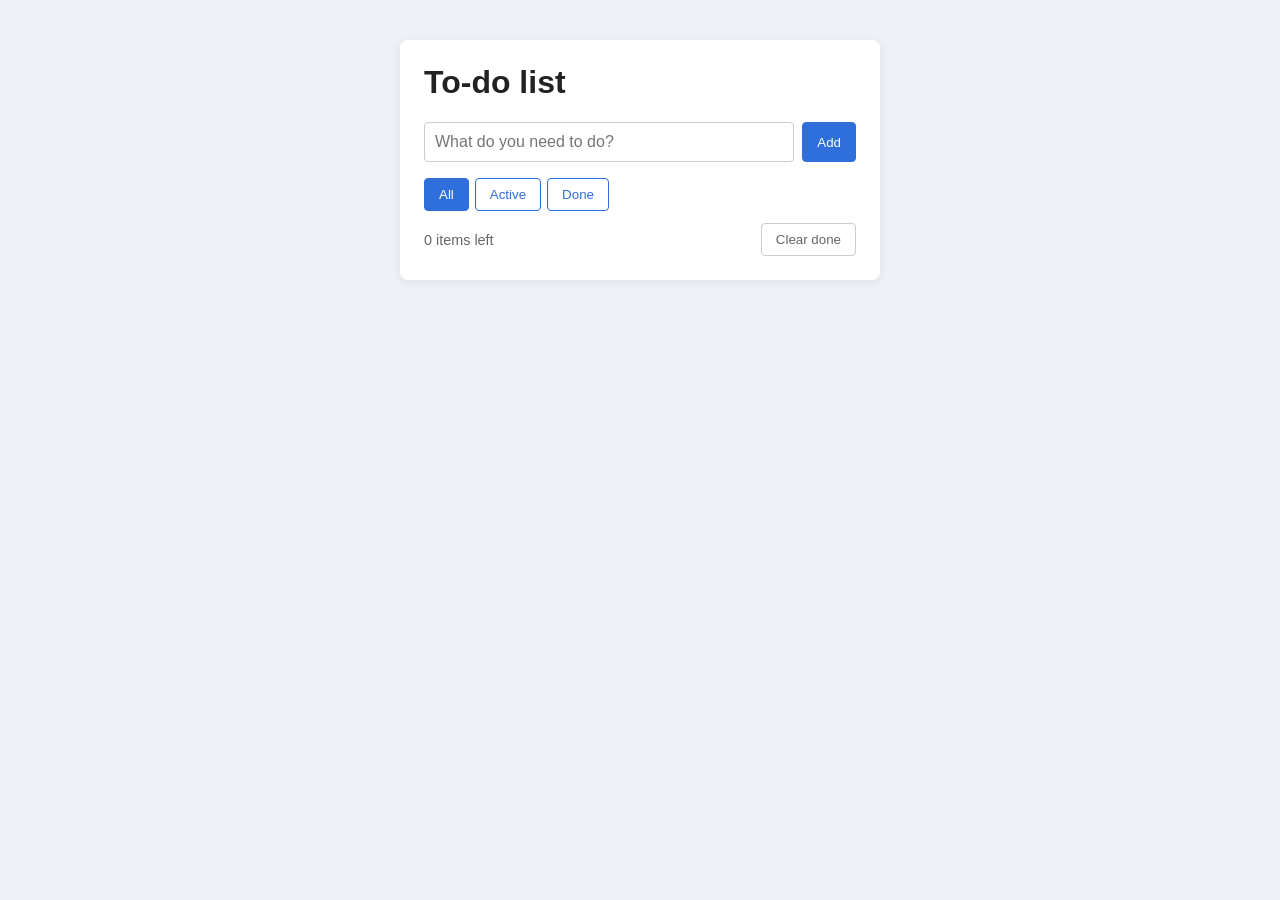
<file: practice/web/todo/index.html>
<!DOCTYPE html>
<html lang="en">
<head>
    <meta charset="UTF-8">
    <meta name="viewport" content="width=device-width, initial-scale=1">
    <title>To-do list</title>
    <link rel="stylesheet" href="style.css">
</head>
<body>
<main class="card">
    <h1>To-do list</h1>

    <form id="todo-form">
        <input id="todo-input" type="text" placeholder="What do you need to do?" maxlength="100" autocomplete="off">
        <button type="submit">Add</button>
    </form>

    <div class="filters">
        <button data-filter="all" class="active">All</button>
        <button data-filter="active">Active</button>
        <button data-filter="done">Done</button>
    </div>

    <ul id="todo-list"></ul>

    <footer>
        <span id="counter"></span>
        <button id="clear-done">Clear done</button>
    </footer>
</main>

<script src="app.js"></script>
</body>
</html>
</file>
<file: practice/web/todo/style.css>
* {
    box-sizing: border-box;
}

body {
    margin: 0;
    min-height: 100vh;
    display: flex;
    justify-content: center;
    align-items: flex-start;
    padding: 40px 16px;
    font-family: Arial, Helvetica, sans-serif;
    background: #eef1f5;
    color: #222;
}

.card {
    width: 100%;
    max-width: 480px;
    background: #fff;
    border-radius: 8px;
    padding: 24px;
    box-shadow: 0 2px 10px rgba(0, 0, 0, 0.08);
}

h1 {
    margin-top: 0;
}

form {
    display: flex;
    gap: 8px;
}

input[type="text"] {
    flex: 1;
    padding: 10px;
    border: 1px solid #ccc;
    border-radius: 4px;
    font-size: 1rem;
}

button {
    padding: 8px 14px;
    border: 1px solid #2f6fdb;
    background: #2f6fdb;
    color: #fff;
    border-radius: 4px;
    cursor: pointer;
}

.filters {
    margin: 16px 0 8px;
    display: flex;
    gap: 6px;
}

.filters button {
    background: #fff;
    color: #2f6fdb;
}

.filters button.active {
    background: #2f6fdb;
    color: #fff;
}

ul {
    list-style: none;
    padding: 0;
    margin: 0;
}

li {
    display: flex;
    align-items: center;
    gap: 10px;
    padding: 10px 4px;
    border-bottom: 1px solid #eee;
}

li span {
    flex: 1;
    word-break: break-word;
}

li.done span {
    text-decoration: line-through;
    color: #999;
}

li .delete {
    background: transparent;
    border: none;
    color: #c0392b;
    font-size: 1.1rem;
}

footer {
    display: flex;
    justify-content: space-between;
    align-items: center;
    margin-top: 12px;
    color: #666;
    font-size: 0.9rem;
}

#clear-done {
    background: #fff;
    color: #666;
    border-color: #ccc;
}
</file>
